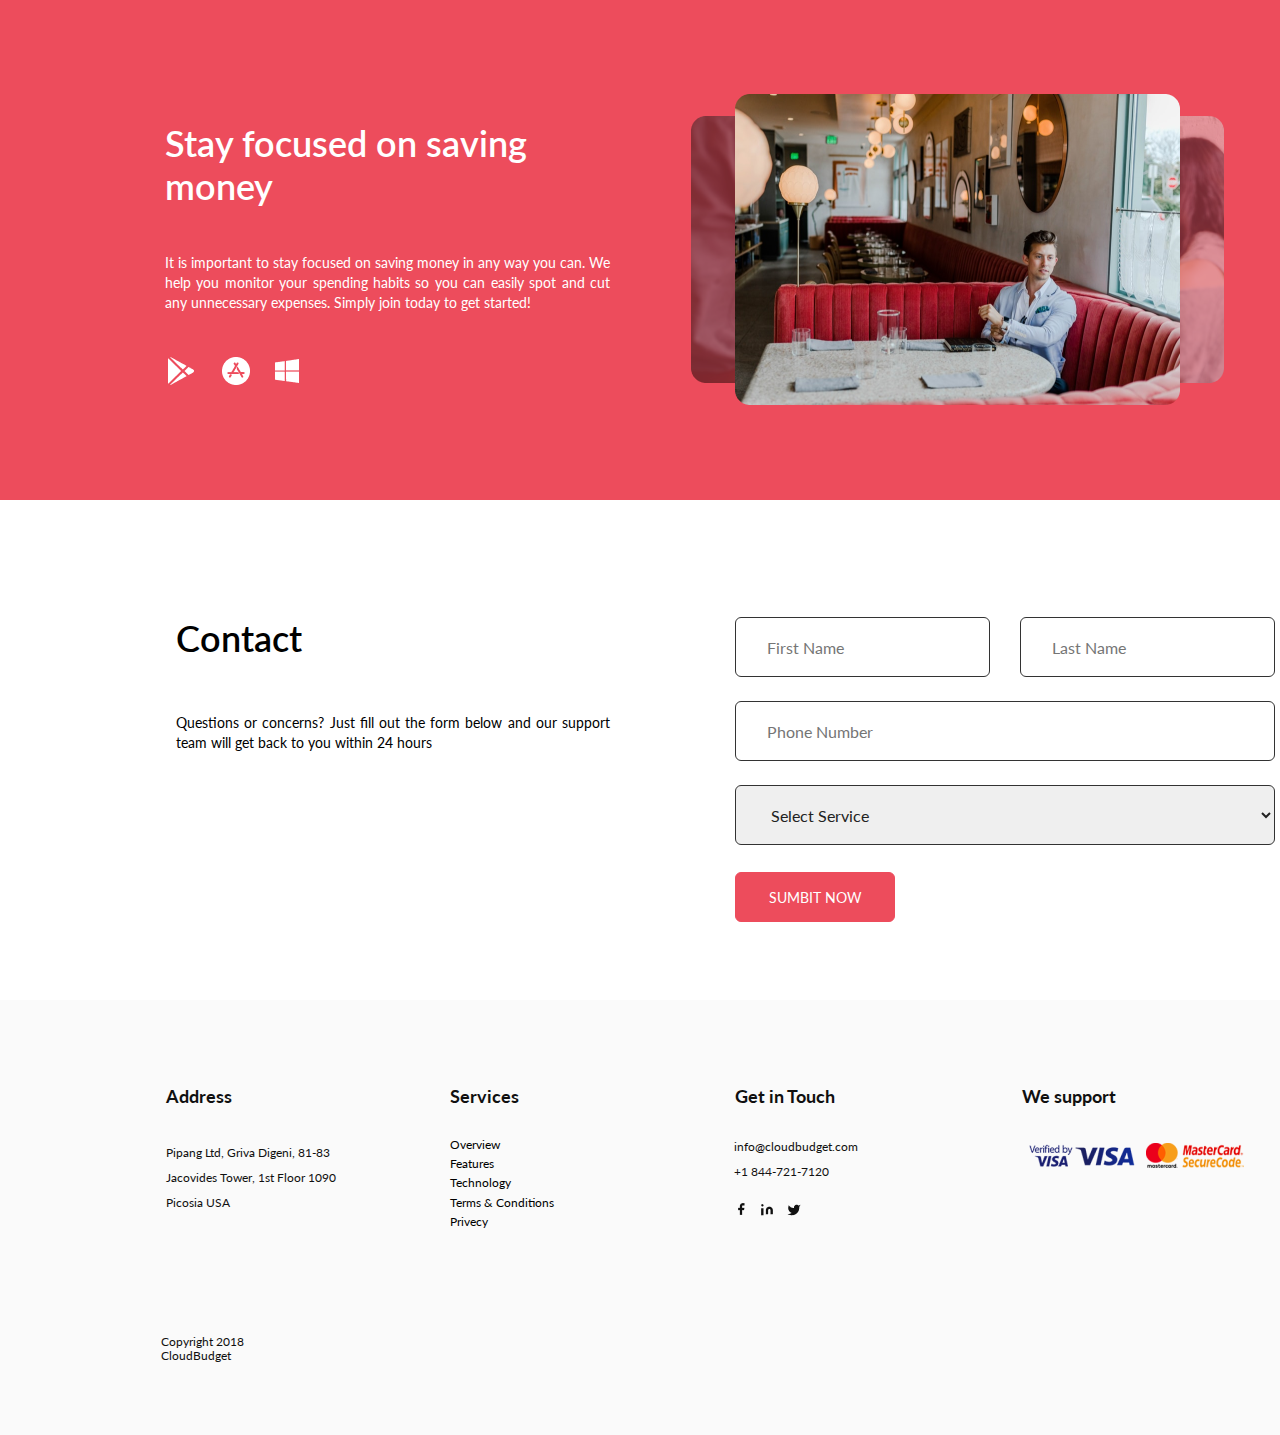
<file: index.html>
<!DOCTYPE html>
<html>
    <head>
	      <meta charset="UTF-8">
		  <title>homework#5</title>
		  <link rel="stylesheet" href="./style.css">
		  <link rel="stylesheet" href="./resetstyle.css">
		  <link href="https://fonts.googleapis.com/css2?family=Lato:wght@300;400;700&display=swap" rel="stylesheet"> 
	</head>
        <body>
		<div class="container1">
		   <div class="header1">
		     <h3>Stay focused on saving money</h3>
		   </div> 
		   <div class="text1">
		    It is important to stay focused on saving money in any way you can. We help you monitor your spending habits so you can easily spot and cut any unnecessary expenses. Simply join today to get started!
		   </div>
		   <div class="icon">
		      <img src="./icon.png">
		   </div>  
		   <span class="img1">
		      <img src="./1.png">
		   </span>
		    <span class="img2">
		      <img src="./2.png">
		   </span>
		    <span class="img3">
		      <img src="./3.png">
		   </span>
		</div>
		<div class="container2">
		 <div class="header2">
		  Contact
		  </div>
		  <p class="text2">
		  Questions or concerns? Just fill out the form below and our support team will get back to you within 24 hours
		  </p>
		  <form>
		  <div class="inform">
		  <input class="firstname" type="text" placeholder="First Name">
		  <input class="lastname" type="text" placeholder="Last Name">
		  <input class="number" type="number" placeholder="Phone Number">
		  <select class="service"><option>Select Service</option></select>
		 
		  </div>
		  <button class="sumbit">SUMBIT NOW</button>
		  
		  
		 
          </form>		 
		</div>
		<div class="container3">
		<span class="address">Address</span>
		<span class="services">Services</span>
		<span class="get">Get in Touch</span> 
		<span class="support">We support</span>
		
         <p class="p">Pipang Ltd, Griva Digeni, 81-83 Jacovides Tower, 1st Floor 1090 Picosia USA</p>
         <ul class="u">
		 <li>Overview</li>
		 <li>Features</li>
		 <li>Technology</li>
		 <li>Terms & Conditions</li>
         <li>Privecy</li>		 
		 </ul>
		 <div class="tel">+1 844-721-7120</div>
		 <div class="email">info@cloudbudget.com</div>
		 <div class="f"><img src="./f.png"></div>
		 <div class="twi"><img src="./t.png"></div>
		 <div><img class="p1" src="./1.1.png"></div>
		 <div class="p2"><img src="./1.2.png"></div>
		 <div class="p3"><img src="./1.3.png"></div>
		 <div class="card"><img src="./4.png"></div>
		 <p class="end">Copyright 2018 CloudBudget</p>
		</div>
	
	   
       </body>
	</html>
</file>
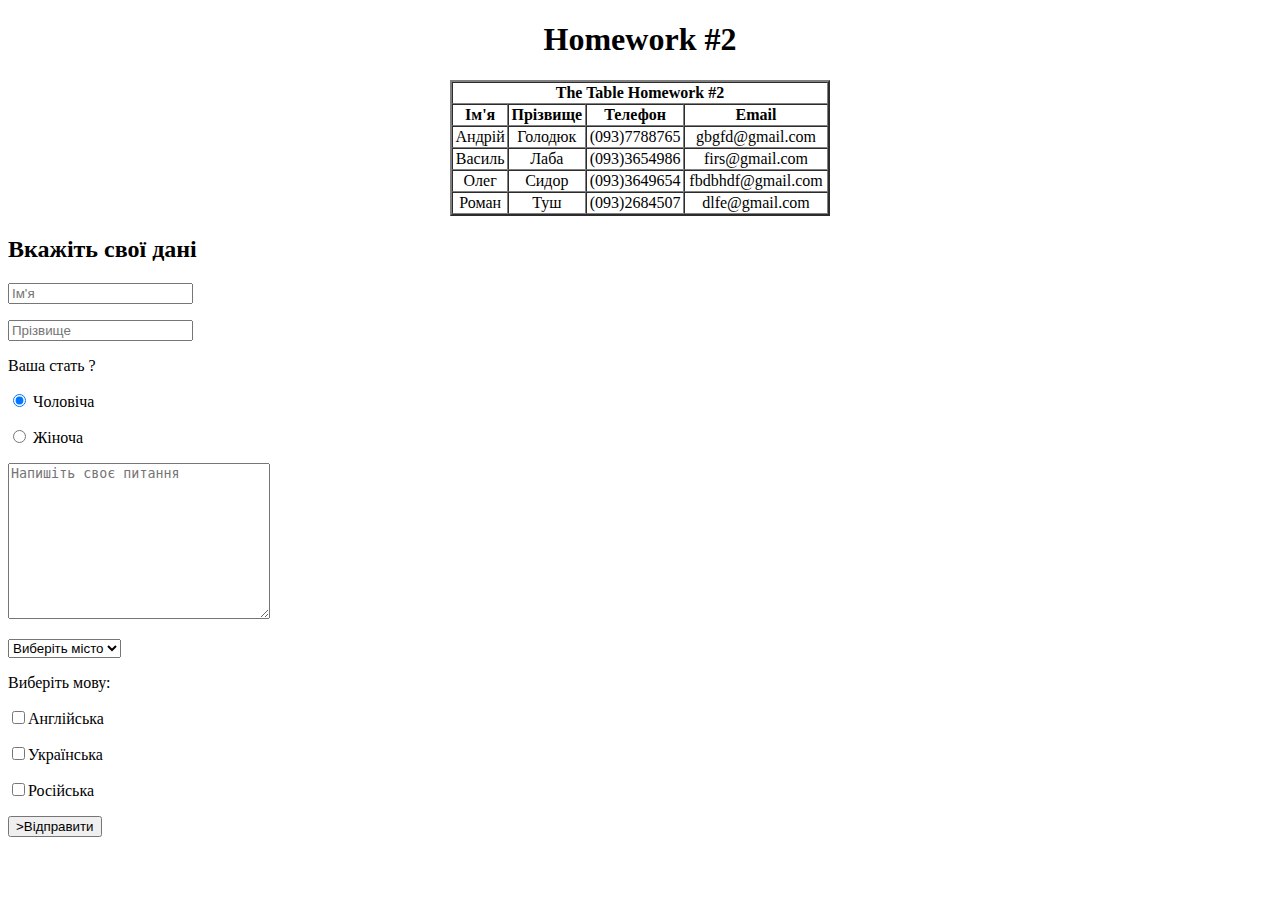
<file: doc/index.html>
<!DOCTYPE html>
<html>
    <head>
	      <meta charset="UTF-8">
		  <title>homework 2</title>
	</head>
		<body>
		<h1 align="center">Homework #2</h1>
		    <table border="2" align="center" width="30%" cellspacing="0">
		        <thead>
				   <tr>
				       <th colspan="4">The Table Homework #2</th>
				   </tr>
			    </thead>
				<tbody>
				    <tr align="center">
					    <th>Ім'я</th>
						<th>Прізвище</th>
						<th>Телефон</th>
						<th>Email</th>
					</tr>
					<tr align="center">
					    <td>Андрій</td>
						<td>Голодюк</td>
						<td>(093)7788765</td>
						<td>gbgfd@gmail.com</td>
					</tr>
					<tr align="center">
					    <td>Василь</td>
						<td>Лаба</td>
						<td>(093)3654986</td>
						<td>firs@gmail.com</td>
					</tr>
					<tr align="center">
					    <td>Олег</td>
						<td>Сидор</td>
						<td>(093)3649654
						</td>
						<td>fbdbhdf@gmail.com</td>
					</tr>
					<tr align="center">
					    <td>Роман</td>
						<td>Туш</td>
						<td>(093)2684507
						</td>
						<td>dlfe@gmail.com</td>
					</tr>
				</tbody>
		    </table>
			<h2>Вкажіть свої дані</h2>
			<form>
			       <input type="text" placeholder="Ім'я" />
				   <p>
			          <input type="text" placeholder="Прізвище" />
				   </p>  
			<p>Ваша стать ? </p>
			       <p>
				      <label><input checked type="radio" name="sex" /> Чоловіча </label>
				   </p>
			       <p>
				      <label><input type="radio" name="sex" /> Жіноча </label>
				   </p>
			<textarea rows="10" cols="30" placeholder="Напишіть своє питання"></textarea>
			    <p>
         				<select>
		        	          <option disabled selected select>Виберіть місто</option>
				         	  <option>Київ</option>
					          <option>Львів</option>
					          <option>Одеса</option>
				              </select>
				</p>			  
			<p>Виберіть мову:</p>
				 <p>
				      <label><input type="checkbox">Англійська</input></label>
				 </p> 
				 <p>
				      <label><input type="checkbox">Українська</input></label>
				 </p>
				 <p>
				      <label><input type="checkbox">Російська</input></label>
				 </p>
			<button type="sumbit">>Відправити</button>
			</form>
	     </body>
		  
</html>
</file>
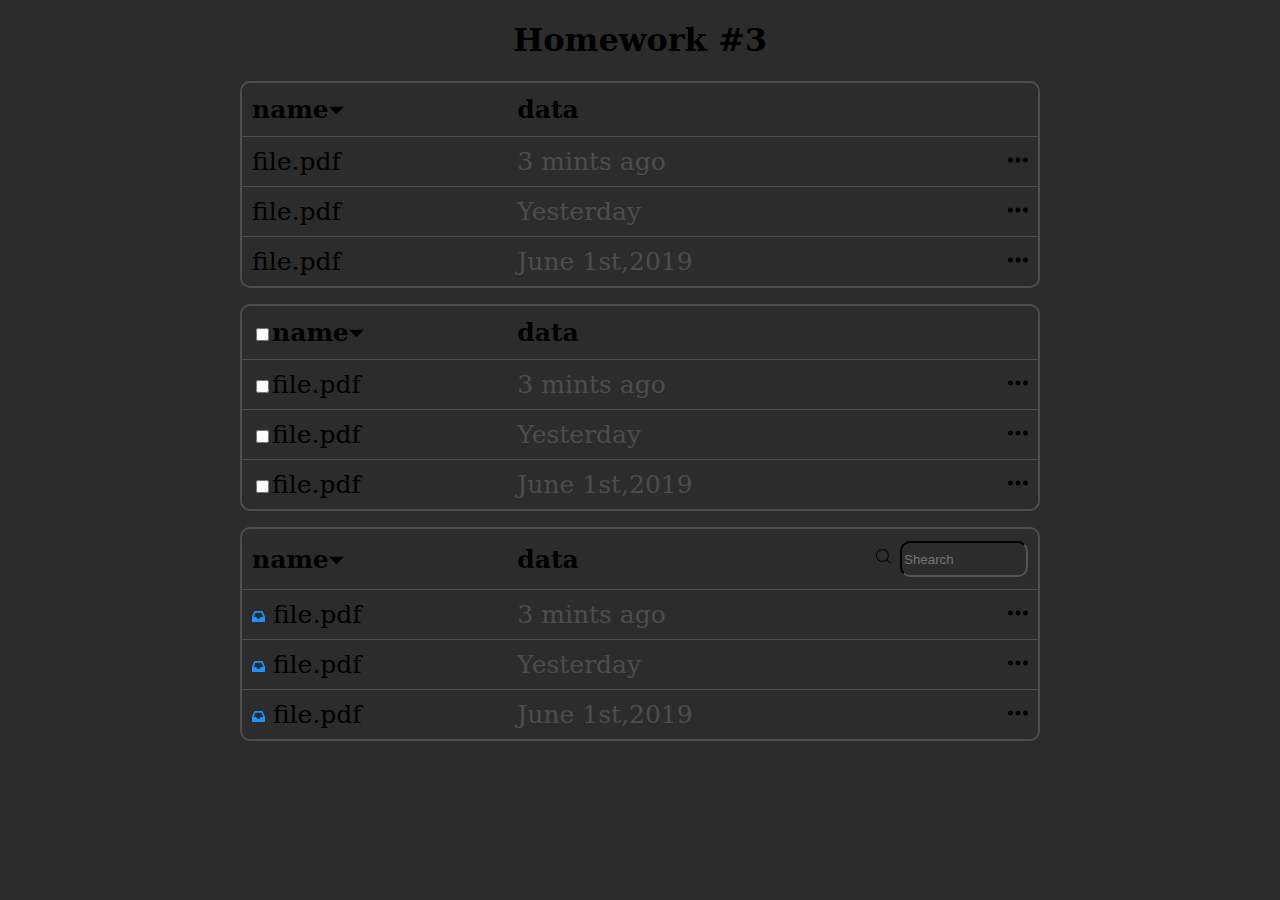
<file: HW3/index.html>
<!DOCTYPE html>
<html>
    <head>
	      <meta charset="UTF-8">
		  <link rel="stylesheet" href="./style.css">
		  <title>homework 3</title>
	</head>
		<body>
		<h1 align="center">Homework #3</h1>
		    <table  class="table1" align="center" width="30%" cellspacing="0">
		        
				<tbody>
				    <tr class="underline">
					    <th>name<img src="./2.svg" width="15"></th>
						<th>data</th>
						<th></th>
					</tr>
				
					<tr>
					    <td class="t1">file.pdf</td>
						<td class="t4">3 mints ago</td>
						<td class="t2"><img src="./1.svg" width="20"></td>
					
					</tr>
					<tr>
					    <td class="t1">file.pdf</td>
						<td class="t4">Yesterday</td>
						<td class="t2"><img src="./1.svg" width="20"></td>
					
					</tr>
					<tr>
					    <td class="t6">file.pdf</td>
						<td class="t5">June 1st,2019</td>
						<td class="t3"><img src="./1.svg" width="20">
						</td>
					</tr>
				</tbody>
		    </table>
		<p> 
			 <table class="table2" align="center" width="30%" cellspacing="0">
		        
				<tbody>
				    <tr>
					    
						    <th>
							  <label><input type="checkbox">name</label></input><img src="./2.svg" width="15">
							</th>
						
						<th>data</th>
						<th></th>
					</tr>
					<tr>
					   <td class="t1">  
					      <label><input type="checkbox">file.pdf</label></input>
					    </td>
						<td class="t4"d>3 mints ago</td>
						<td class="t2"><img src="./1.svg" width="20"></td>
					</tr>
					<tr>
					    <td class="t1">
						     <label><input type="checkbox">file.pdf</label></input>
						</td>
						<td class="t4">Yesterday</td>
						<td class="t2"><img src="./1.svg" width="20"></td>
					
					</tr>
					<tr>
					    <td class="t6">
						   <label><input type="checkbox">file.pdf</label></input>
						</td>
						<td class="t5">June 1st,2019</td>
						<td class="t3"><img src="./1.svg" width="20">
						</td>
					</tr>
				</tbody>
		    </table>
		</p>	
			 <table class="table3" align="center" width="30%" cellspacing="0">
		        
				<tbody>
				    <tr>
					    <th>name<img src="./2.svg" width="15"></th>
						<th>data</th>
						<th class="shearchbox" color="red">
						    <img src="./4.svg" width="15">
						   <input class="box" type="text" placeholder="Shearch">
						</th>
					</tr>
					<tr>
					    <td class="t1">
						  <img src="./3.svg" width="13"> file.pdf
						</td>
						<td class="t4">3 mints ago</td>
						<td class="t2"><img src="./1.svg" width="20"></td>
					</tr>
					<tr>
					    <td class="t1">
						   <img src="./3.svg" width="13"> file.pdf
						</td>
						<td class="t4">Yesterday</td>
						<td class="t2"><img src="./1.svg" width="20"></td>
					
					</tr>
					<tr>
					    <td class="t6">
						    <img src="./3.svg" width="13"> file.pdf
						</td>
						<td class="t5">June 1st,2019</td>
						<td class="t3">
						   <img src="./1.svg" width="20">
						</td>
					</tr>
				</tbody>
		    </table>
    
  </body>
</html>
</file>
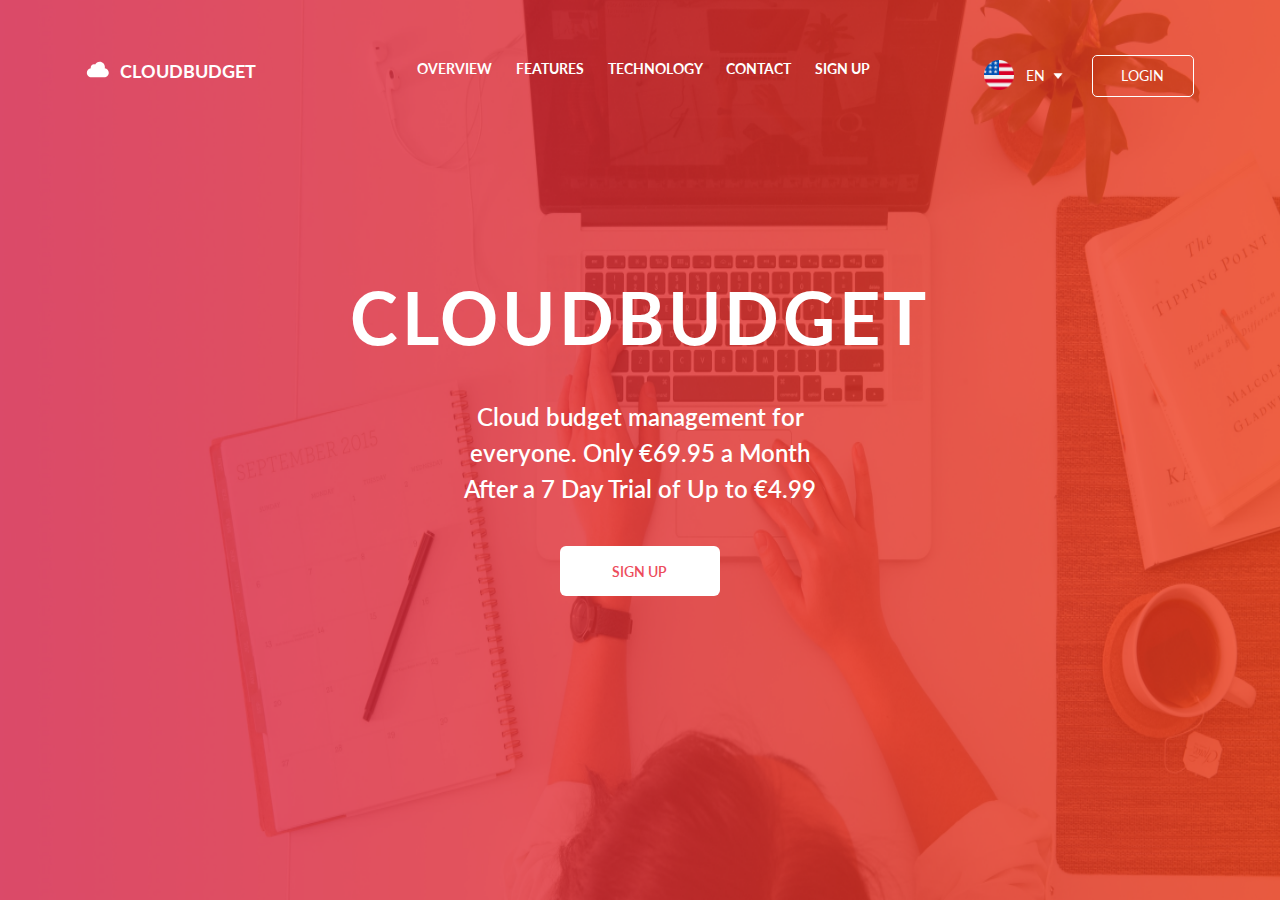
<file: HW4/index.html>
<!DOCTYPE html>
<html>
    <head>
	      <meta charset="UTF-8">
		  <title>homework#4</title>
		  <link rel="stylesheet" href="./style.css">
		  <link rel="stylesheet" href="./resetstyle.css">
		  <link href="https://fonts.googleapis.com/css2?family=Lato:wght@400;700&display=swap" rel="stylesheet">
	</head>
        <body>
		<div class="container">
	   	<header class="header">
		<span>
		<a href=""><img class="cloud" src="./cloud.svg" alt="cloud">
		</span>
		<h3 class="budget">CLOUDBUDGET</h3></a>
		<div class="menu">
		<span><a href=" ">OVERVIEW</a></span>
		<span class="name"><a href=" ">FEATURES</a></span>
		<span class="name"><a href=" ">TECHNOLOGY</a></span>
		<span class="name"><a href=" ">CONTACT</a></span>
		<span class="name"><a href=" ">SIGN UP</a></span>
		</div>
		<span><img class="usa" width="30" src="./usa.png" alt="usa"></span>
			<span class="lg">EN</span>
			<span><img class="down" width="10" src="./1.png" alt="down"></span>
			<button class="log">LOGIN</button>
		</header>
		
		<div class="head">CLOUDBUDGET</div>
		<p class="text">Cloud budget management for everyone. Only €69.95 a Month After a 7 Day Trial of Up to €4.99</p>
		<div class="button">
		<button class="sign">SIGN UP</button>
		</div>
		</div>
		
       </body>
	</html>
</file>
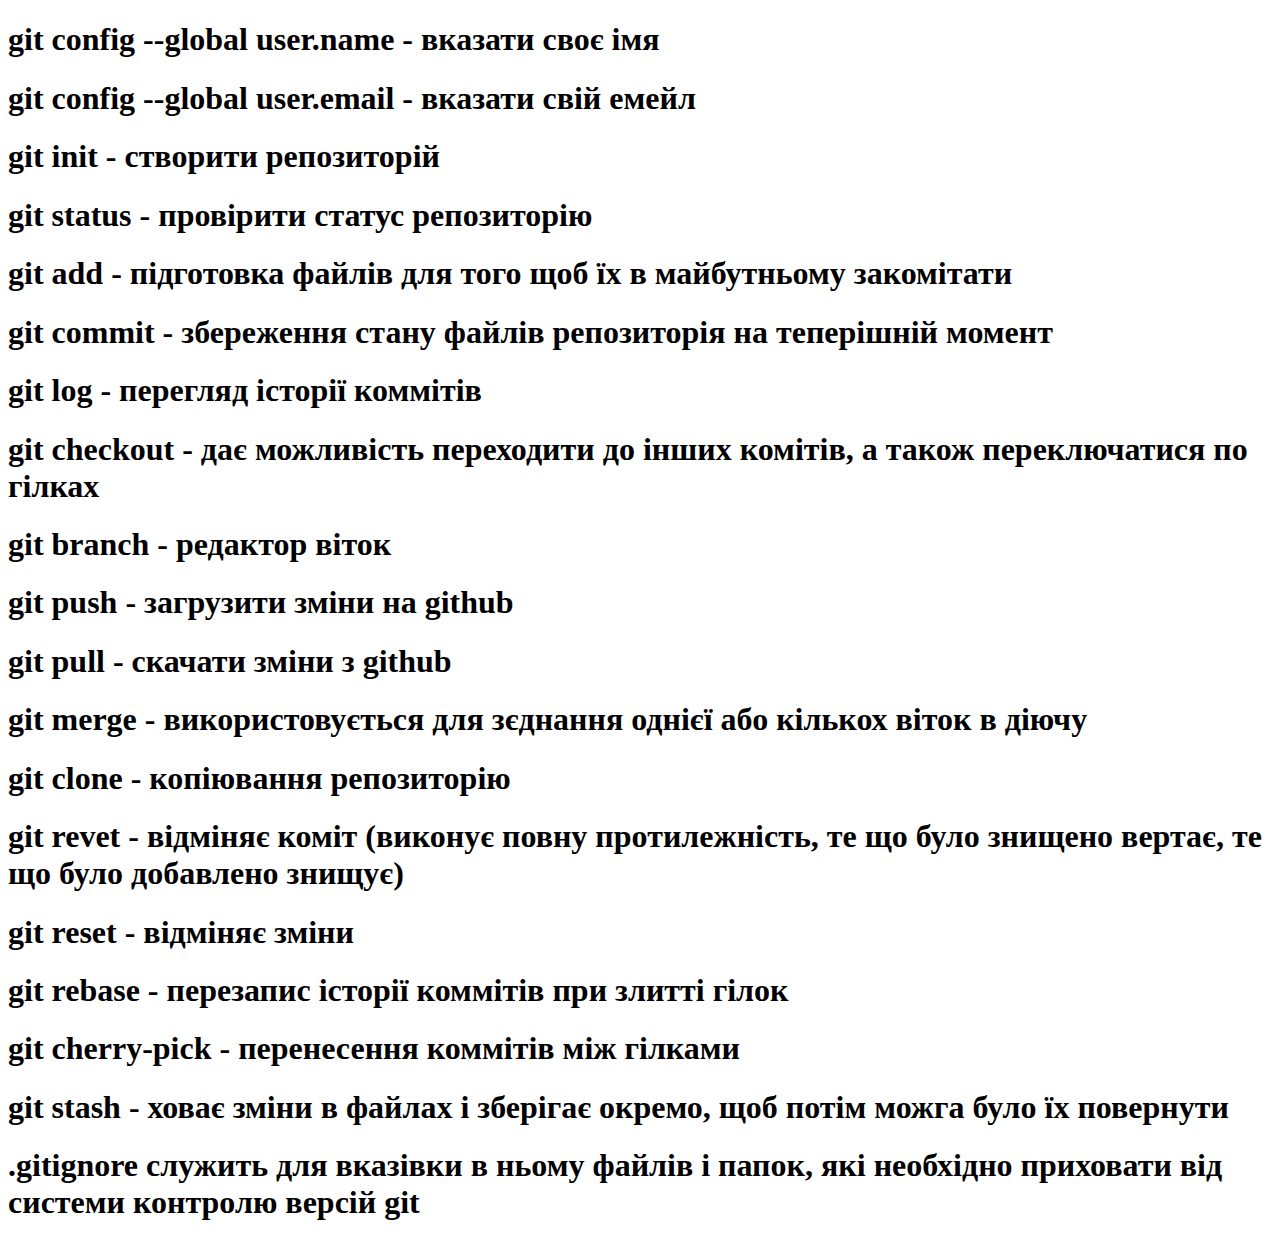
<file: 1.html>
<!DOCTYPE html>
<html>
    <head>
	      <meta charset="UTF-8">
		  <title>homework</title>
	</head>
        <body>	
<h1>git config --global user.name - вказати своє імя</h1>
<h1>git config --global user.email - вказати свій емейл</h1>
<h1>git init - створити репозиторій</h1>
<h1>git status - провірити статус репозиторію</h1>
<h1>git add -  підготовка файлів для того щоб їх в майбутньому закомітати</h1>
<h1>git commit - збереження стану файлів репозиторія на теперішній момент</h1>
<h1>git log - перегляд історії коммітів</h1>
<h1>git checkout - дає можливість переходити до інших комітів, а також переключатися по гілках</h1>
<h1>git branch - редактор віток</h1>
<h1>git push - загрузити зміни на github</h1>
<h1>git pull - скачати зміни з github</h1>
<h1>git merge - використовується для зєднання однієї або кількох віток в діючу</h1>
<h1>git clone - копіювання репозиторію</h1>
<h1>git revet - відміняє коміт (виконує повну протилежність, те що було знищено вертає, те що було добавлено знищує)</h1>
<h1>git reset - відміняє зміни</h1>
<h1>git rebase - перезапис історії коммітів при злитті гілок</h1>
<h1>git cherry-pick - перенесення коммітів між гілками</h1>
<h1>git stash - ховає зміни в файлах і зберігає окремо, щоб потім можга було їх повернути</h1>
<h1>.gitignore служить для вказівки в ньому файлів і папок, які необхідно приховати від системи контролю версій git</h1>
        </body>
	</html>
</file>
<file: style.css>
.container1{
	background-color: #ED4C5C;
	max-width: 1440px;
    height: 500px;
	position: relative;
	margin: 0 auto;
	
}
.header1{
	font-family: Lato;
    font-style: normal;
    font-weight: 600;
    font-size: 36px;
    line-height: 43px;
	color: white;
	position: absolute;
	height: 107px;
	width: 445px;
	top: 122px;
	left: 165px;
}
.text1{
	font-family: Lato;
    font-style: normal;
    font-weight: normal;
    font-size: 14px;
    color: #FFFFFF;
	width: 445px;
	height: 64px;
	top: 253px;
	left: 165px;
	position: absolute;
	line-height: 20px;
	text-align: justify;
}
.icon{
	position: absolute;
	left: 165px;
	bottom: 113px;
}
.img2{
	position: absolute;
	left: 841px;
	top: 116px;
	z-index: 1;
}
.img3{
	position: absolute;
	left: 691px;
	top: 116px;
	z-index: 1;
}
.img1{
	position: absolute;
	left: 735px;
	top: 94px;
	z-index: 100;
}
.container2{
	background-color: white;
	max-width: 1440px;
    height: 500px;
	position: relative;
	margin: 0 auto;
}
.header2{
	width: 445px;
    height: 107px;
    left: 176px;
    top: 117px;

    font-family: Lato;
    font-style: normal;
    font-weight: 600;
    font-size: 36px;
    line-height: 43px;
    position: absolute;
	color: #000000;
}
.text2{
position: absolute;
width: 434px;
height: 64px;
left: 176px;
top: 213px;
font-family: Lato;
font-style: normal;
font-weight: normal;
font-size: 14px;
text-align: justify;
color: #000000;
line-height: 20px;
}
.firstname{
position: absolute;
width: 255px;
height: 60px;
left: 735px;
top: 117px;
border: 1px solid #333333;
box-sizing: border-box;
border-radius: 6px;
padding-left: 31px;
font-family: Lato;
font-style: normal;
font-weight: normal;
font-size: 16px;
line-height: 19px;
}
.lastname{
	position: absolute;
width: 255px;
height: 60px;
left: 1020px;
top: 117px;
border: 1px solid #333333;
box-sizing: border-box;
border-radius: 6px;
padding-left: 31px;
font-family: Lato;
font-style: normal;
font-weight: normal;
font-size: 16px;
line-height: 19px;
}
.number{
	position: absolute;
width: 540px;
height: 60px;
left: 735px;
top: 201px;
border: 1px solid #333333;
box-sizing: border-box;
border-radius: 6px;
padding-left: 31px;
font-family: Lato;
font-style: normal;
font-weight: normal;
font-size: 16px;
line-height: 19px;
}
input[type="number"]::-webkit-inner-spin-button {
  -webkit-appearance: none;
  margin: 0;
}
.service{
position: absolute;
width: 540px;
height: 60px;
left: 735px;
top: 285px;
border: 1px solid #333333;
box-sizing: border-box;
border-radius: 6px;	
padding-left: 31px;
font-family: Lato;
font-style: normal;
font-weight: normal;
font-size: 16px;
line-height: 19px;

}

.sumbit{
position: absolute;
width: 160px;
height: 50px;
left: 735px;
top: 372px;
background: #ED4C5C;
border: 1.5px solid #ED4C5C;
box-sizing: border-box;
border-radius: 6px;
color: white;
font-family: Lato;
font-style: normal;
font-weight: normal;
font-size: 14px;
line-height: 17px;
text-transform: uppercase;
}
.container3{
	background-color: #FAFAFA;
	max-width: 1440px;
    height: 435px;
	position: relative;
	margin: 0 auto;
}
.address{ 
position: absolute;
width: 65px;
height: 22px;
left: 166px;
top: 85px;
font-family: Lato;
font-style: normal;
font-weight: bold;
font-size: 18px;
line-height: 22px;
text-align: center;
color: #101010;
}
.services{
position: absolute;
width: 67px;
height: 22px;
left: 450px;
top: 85px;
font-family: Lato;
font-style: normal;
font-weight: bold;
font-size: 18px;
line-height: 22px;
color: #101010;

}
.get{
position: absolute;
width: 101px;
height: 22px;
left: 734px;
top: 85px;
font-family: Lato;
font-style: normal;
font-weight: bold;
font-size: 18px;
line-height: 22px;
text-align: center;
color: #101010;

}
.support{
position: absolute;
width: 96px;
height: 22px;
left: 1022px;
top: 85px;
right: 322px;
font-family: Lato;
font-style: normal;
font-weight: bold;
font-size: 18px;
line-height: 22px;
color: #101010;
}
.s{
position: absolute;
width: 96px;
height: 22px;
right: 288px;
top: 85px;
font-family: Lato;
font-style: normal;
font-weight: bold;
font-size: 18px;
line-height: 22px;
color: #101010;
}
.u{
position: absolute;
width: 254px;
height: 114px;
left: 450px;
top: 135px;
font-family: Lato;
font-style: normal;
font-weight: normal;
font-size: 12px;
line-height: 160%;
text-transform: capitalize;
color: #000000;
}
.card{
	position: absolute;
width: 216px;
height: 31px;
left: 1028px;
top: 140px;
}
.tel{
position: absolute;
width: 96px;
height: 14px;
left: 734px;
top: 165px;
font-family: Lato;
font-style: normal;
font-weight: normal;
font-size: 12px;
line-height: 14px;
color: #121212;
}
.email{
position: absolute;
width: 122px;
height: 14px;
left: 734px;
top: 140px;
font-family: Lato;
font-style: normal;
font-weight: normal;
font-size: 12px;
line-height: 14px;
color: #101010;

}
.p {
position: absolute;
width: 180px;
height: 54px;
left: 166px;
top: 140px;
font-family: Lato;
font-style: normal;
font-weight: normal;
font-size: 12px;
line-height: 25px;
color: #101010;
text-align: left;

}
.end{
position: absolute;
width: 155px;
height: 14px;
left: 161px;
top: 335px;

font-family: Lato;
font-style: normal;
font-weight: normal;
font-size: 12px;
line-height: 14px;

color: #101010;

}
.f{
	position: absolute;
	width: 6.42px;
	height: 11.67px;
	top: 200.17px;
	left: 738.08px;
	
}
.twi{
	position: absolute;
	width: 12.83px;
	height: 10.47px;
	top: 200.74px;
	left: 786.58px;
	
}
.p1{
	position: absolute;
	width: 2.83px;
	height: 2.83px;
	top: 204.17px;
	left: 761.17px;
}
.p2{
	position: absolute;
	width: 2.33px;
	height: 7px;
	top: 202.25px;
	left: 761.17px;
}
.p3{
	position: absolute;
	width: 7px;
	height: 7.58px;
	top: 201.67px;
	left: 764.83px;
	
}
html{
	overflow-x:hidden
}
</file>
<file: HW3/style.css>
body{
    background-color:#2c2c2c;
    font-family: 'serif', sans-serif;
  
}
.shearchbox{
	text-align: right;

	
    
}
.box{
	background-color: transparent;
	width: 120px;
	height: 30px;
	border-radius: 10px;
	border-color: black;
}
.t4{
	color: #4d4d4d;
	border-bottom: 1px solid #4d4d4d;
	padding: 10px;
}
th {
  border-bottom: 1px solid #4d4d4d;
  text-align: left;
  width: 33%;
  padding: 12px 10px;
}


.t5{
	color: #4d4d4d;
	padding: 10px;
}
.t6{
	padding: 10px;
}
.t2{
	text-align: right;
	border-bottom: 1px solid #4d4d4d;
	padding: 10px;
}
.t1{
	
	border-bottom: 1px solid #4d4d4d;
	padding: 10px;
	
}
.t3{
	text-align: right;
	padding: 10px;
	
	
}
.table1
{   
    width: 800px;
	border: 2px solid;
	border-radius: 10px;
	height: 160px;
	font-size: 25px;
	border-color: #4d4d4d;

}
.table2
{
	border: 2px solid;
	border-radius: 10px;
	width: 800px;
	height: 160px;
	font-size: 25px;
	border-color: #4d4d4d;
}
.table3
{
	border: 2px solid;
	border-radius: 10px;
	width: 800px;
	height: 160px;
	font-size: 25px;
	border-color: #4d4d4d;
}
</file>
<file: HW4/style.css>
html,body {
	font-family: "Lato";
	background-image: url('./3.png');
	background-repeat: no-repeat;
	background-size: 100% 100%;
	min-height: 100vh;
}

.header{
	display: flex;
	padding-top: 60px;
	justify-content: center;
}
.cloud{
	text-align: center;
	width: 24.7px;
	height: 17.4px;
}
.budget{
font-family: Lato;
font-style: normal;
font-weight: bold;
font-size: 18px;
line-height: 22px;
padding-left: 10px;
text-transform: uppercase;
align-items: center;

color: #FFFFFF;
}
.menu{
font-family: Lato;
font-style: normal;
font-weight: bold;
font-size: 14px;
line-height: 17px;
align-items: center;
text-transform: uppercase;
padding-left: 161px;
color: #FFFFFF;
}
.name{
	padding-left: 21px;
}
.usa{
	padding-left: 114px;
}
.lg{
	font-family: Lato;
font-style: normal;
font-weight: normal;
font-size: 14px;
line-height: 17px;
align-items: center;
text-transform: uppercase;
padding-left: 12px;
padding-top: 7px;
color: #FFFFFF;
}
.down{
	padding-top: 13px;
	padding-left: 8px;
}
.log{
margin-left: 29px;
padding-bottom: 12px;
padding-left: 28px;
padding-right: 29px;
padding-top: 11px;
font-family: Lato;
font-style: normal;
font-weight: normal;
font-size: 14px;
line-height: 17px;
background-color: transparent;
text-transform: uppercase;
border-color: white;
border: 1px solid;
border-radius: 5px;
color: #FFFFFF;
margin-top: -5px;
}
.head{
font-family: Lato;
font-style: normal;
font-weight: bold;
font-size: 72px;
line-height: 86px;
text-align: center;
align-items: center;
letter-spacing: 0.05em;
text-transform: uppercase;
color: #FFFFFF;

margin-top: 177px;
}
.text{
	font-family: Lato;
font-style: normal;
font-weight: 600;
font-size: 24px;
line-height: 36px;
margin-left: 450px;
margin-right: 450px;
text-align: center;
color: #FFFFFF;
padding-top: 39px;
}
.sign{
background: #FFFFFF;
border-radius: 6px;
font-family: Lato;
font-style: normal;
font-weight: 600;
font-size: 14px;
line-height: 17px;
text-transform: uppercase;
border: none;
color: #ED4C5C;
padding-bottom: 16px;
	padding-left: 52px;
	padding-right: 53px;
	padding-top: 17px;
	margin-top: 39px;
	
	
}
.button{
	display: flex;
	justify-content: center;
}
a {color: white;
	text-decoration: none;}
a:hover {
  color: black; 
  border-bottom: none;
}
</file>
<file: resetstyle.css>
/* http://meyerweb.com/eric/tools/css/reset/
   v2.0-modified | 20110126
   License: none (public domain)
*/

html, body, div, span, applet, object, iframe,
h1, h2, h3, h4, h5, h6, p, blockquote, pre,
a, abbr, acronym, address, big, cite, code,
del, dfn, em, img, ins, kbd, q, s, samp,
small, strike, strong, sub, sup, tt, var,
b, u, i, center,
dl, dt, dd, ol, ul, li,
fieldset, form, label, legend,
table, caption, tbody, tfoot, thead, tr, th, td,
article, aside, canvas, details, embed,
figure, figcaption, footer, header, hgroup,
menu, nav, output, ruby, section, summary,
time, mark, audio, video {
  margin: 0;
	padding: 0;
	border: 0;
	font-size: 100%;
	font: inherit;
	vertical-align: baseline;
}

/* make sure to set some focus styles for accessibility */
:focus {
    outline: 0;
}

/* HTML5 display-role reset for older browsers */
article, aside, details, figcaption, figure,
footer, header, hgroup, menu, nav, section {
	display: block;
}

body {
	line-height: 1;
}

ol, ul {
	list-style: none;
}

blockquote, q {
	quotes: none;
}

blockquote:before, blockquote:after,
q:before, q:after {
	content: '';
	content: none;
}

table {
	border-collapse: collapse;
	border-spacing: 0;
}

input[type=search]::-webkit-search-cancel-button,
input[type=search]::-webkit-search-decoration,
input[type=search]::-webkit-search-results-button,
input[type=search]::-webkit-search-results-decoration {
    -webkit-appearance: none;
    -moz-appearance: none;
}

input[type=search] {
    -webkit-appearance: none;
    -moz-appearance: none;
    -webkit-box-sizing: content-box;
    -moz-box-sizing: content-box;
    box-sizing: content-box;
}

textarea {
    overflow: auto;
    vertical-align: top;
    resize: vertical;
}

/**
 * Correct `inline-block` display not defined in IE 6/7/8/9 and Firefox 3.
 */

audio,
canvas,
video {
    display: inline-block;
    *display: inline;
    *zoom: 1;
    max-width: 100%;
}

/**
 * Prevent modern browsers from displaying `audio` without controls.
 * Remove excess height in iOS 5 devices.
 */

audio:not([controls]) {
    display: none;
    height: 0;
}

/**
 * Address styling not present in IE 7/8/9, Firefox 3, and Safari 4.
 * Known issue: no IE 6 support.
 */

[hidden] {
    display: none;
}

/**
 * 1. Correct text resizing oddly in IE 6/7 when body `font-size` is set using
 *    `em` units.
 * 2. Prevent iOS text size adjust after orientation change, without disabling
 *    user zoom.
 */

html {
    font-size: 100%; /* 1 */
    -webkit-text-size-adjust: 100%; /* 2 */
    -ms-text-size-adjust: 100%; /* 2 */
}

/**
 * Address `outline` inconsistency between Chrome and other browsers.
 */

a:focus {
    outline: thin dotted;
}

/**
 * Improve readability when focused and also mouse hovered in all browsers.
 */

a:active,
a:hover {
    outline: 0;
}

/**
 * 1. Remove border when inside `a` element in IE 6/7/8/9 and Firefox 3.
 * 2. Improve image quality when scaled in IE 7.
 */

img {
    border: 0; /* 1 */
    -ms-interpolation-mode: bicubic; /* 2 */
}

/**
 * Address margin not present in IE 6/7/8/9, Safari 5, and Opera 11.
 */

figure {
    margin: 0;
}

/**
 * Correct margin displayed oddly in IE 6/7.
 */

form {
    margin: 0;
}

/**
 * Define consistent border, margin, and padding.
 */

fieldset {
    border: 1px solid #c0c0c0;
    margin: 0 2px;
    padding: 0.35em 0.625em 0.75em;
}

/**
 * 1. Correct color not being inherited in IE 6/7/8/9.
 * 2. Correct text not wrapping in Firefox 3.
 * 3. Correct alignment displayed oddly in IE 6/7.
 */

legend {
    border: 0; /* 1 */
    padding: 0;
    white-space: normal; /* 2 */
    *margin-left: -7px; /* 3 */
}

/**
 * 1. Correct font size not being inherited in all browsers.
 * 2. Address margins set differently in IE 6/7, Firefox 3+, Safari 5,
 *    and Chrome.
 * 3. Improve appearance and consistency in all browsers.
 */

button,
input,
select,
textarea {
    font-size: 100%; /* 1 */
    margin: 0; /* 2 */
    vertical-align: baseline; /* 3 */
    *vertical-align: middle; /* 3 */
}

/**
 * Address Firefox 3+ setting `line-height` on `input` using `!important` in
 * the UA stylesheet.
 */

button,
input {
    line-height: normal;
}

/**
 * Address inconsistent `text-transform` inheritance for `button` and `select`.
 * All other form control elements do not inherit `text-transform` values.
 * Correct `button` style inheritance in Chrome, Safari 5+, and IE 6+.
 * Correct `select` style inheritance in Firefox 4+ and Opera.
 */

button,
select {
    text-transform: none;
}

/**
 * 1. Avoid the WebKit bug in Android 4.0.* where (2) destroys native `audio`
 *    and `video` controls.
 * 2. Correct inability to style clickable `input` types in iOS.
 * 3. Improve usability and consistency of cursor style between image-type
 *    `input` and others.
 * 4. Remove inner spacing in IE 7 without affecting normal text inputs.
 *    Known issue: inner spacing remains in IE 6.
 */

button,
html input[type="button"], /* 1 */
input[type="reset"],
input[type="submit"] {
    -webkit-appearance: button; /* 2 */
    cursor: pointer; /* 3 */
    *overflow: visible;  /* 4 */
}

/**
 * Re-set default cursor for disabled elements.
 */

button[disabled],
html input[disabled] {
    cursor: default;
}

/**
 * 1. Address box sizing set to content-box in IE 8/9.
 * 2. Remove excess padding in IE 8/9.
 * 3. Remove excess padding in IE 7.
 *    Known issue: excess padding remains in IE 6.
 */

input[type="checkbox"],
input[type="radio"] {
    box-sizing: border-box; /* 1 */
    padding: 0; /* 2 */
    *height: 13px; /* 3 */
    *width: 13px; /* 3 */
}

/**
 * 1. Address `appearance` set to `searchfield` in Safari 5 and Chrome.
 * 2. Address `box-sizing` set to `border-box` in Safari 5 and Chrome
 *    (include `-moz` to future-proof).
 */

input[type="search"] {
    -webkit-appearance: textfield; /* 1 */
    -moz-box-sizing: content-box;
    -webkit-box-sizing: content-box; /* 2 */
    box-sizing: content-box;
}

/**
 * Remove inner padding and search cancel button in Safari 5 and Chrome
 * on OS X.
 */

input[type="search"]::-webkit-search-cancel-button,
input[type="search"]::-webkit-search-decoration {
    -webkit-appearance: none;
}

/**
 * Remove inner padding and border in Firefox 3+.
 */

button::-moz-focus-inner,
input::-moz-focus-inner {
    border: 0;
    padding: 0;
}

/**
 * 1. Remove default vertical scrollbar in IE 6/7/8/9.
 * 2. Improve readability and alignment in all browsers.
 */

textarea {
    overflow: auto; /* 1 */
    vertical-align: top; /* 2 */
}

/**
 * Remove most spacing between table cells.
 */

table {
    border-collapse: collapse;
    border-spacing: 0;
}

html,
button,
input,
select,
textarea {
    color: #222;
}


::-moz-selection {
    background: #b3d4fc;
    text-shadow: none;
}

::selection {
    background: #b3d4fc;
    text-shadow: none;
}

img {
    vertical-align: middle;
}

fieldset {
    border: 0;
    margin: 0;
    padding: 0;
}

textarea {
    resize: vertical;
}

.chromeframe {
    margin: 0.2em 0;
    background: #ccc;
    color: #000;
    padding: 0.2em 0;
}
</file>
<file: HW4/resetstyle.css>
/* http://meyerweb.com/eric/tools/css/reset/
   v2.0-modified | 20110126
   License: none (public domain)
*/

html, body, div, span, applet, object, iframe,
h1, h2, h3, h4, h5, h6, p, blockquote, pre,
a, abbr, acronym, address, big, cite, code,
del, dfn, em, img, ins, kbd, q, s, samp,
small, strike, strong, sub, sup, tt, var,
b, u, i, center,
dl, dt, dd, ol, ul, li,
fieldset, form, label, legend,
table, caption, tbody, tfoot, thead, tr, th, td,
article, aside, canvas, details, embed,
figure, figcaption, footer, header, hgroup,
menu, nav, output, ruby, section, summary,
time, mark, audio, video {
  margin: 0;
	padding: 0;
	border: 0;
	font-size: 100%;
	font: inherit;
	vertical-align: baseline;
}

/* make sure to set some focus styles for accessibility */
:focus {
    outline: 0;
}

/* HTML5 display-role reset for older browsers */
article, aside, details, figcaption, figure,
footer, header, hgroup, menu, nav, section {
	display: block;
}

body {
	line-height: 1;
}

ol, ul {
	list-style: none;
}

blockquote, q {
	quotes: none;
}

blockquote:before, blockquote:after,
q:before, q:after {
	content: '';
	content: none;
}

table {
	border-collapse: collapse;
	border-spacing: 0;
}

input[type=search]::-webkit-search-cancel-button,
input[type=search]::-webkit-search-decoration,
input[type=search]::-webkit-search-results-button,
input[type=search]::-webkit-search-results-decoration {
    -webkit-appearance: none;
    -moz-appearance: none;
}

input[type=search] {
    -webkit-appearance: none;
    -moz-appearance: none;
    -webkit-box-sizing: content-box;
    -moz-box-sizing: content-box;
    box-sizing: content-box;
}

textarea {
    overflow: auto;
    vertical-align: top;
    resize: vertical;
}

/**
 * Correct `inline-block` display not defined in IE 6/7/8/9 and Firefox 3.
 */

audio,
canvas,
video {
    display: inline-block;
    *display: inline;
    *zoom: 1;
    max-width: 100%;
}

/**
 * Prevent modern browsers from displaying `audio` without controls.
 * Remove excess height in iOS 5 devices.
 */

audio:not([controls]) {
    display: none;
    height: 0;
}

/**
 * Address styling not present in IE 7/8/9, Firefox 3, and Safari 4.
 * Known issue: no IE 6 support.
 */

[hidden] {
    display: none;
}

/**
 * 1. Correct text resizing oddly in IE 6/7 when body `font-size` is set using
 *    `em` units.
 * 2. Prevent iOS text size adjust after orientation change, without disabling
 *    user zoom.
 */

html {
    font-size: 100%; /* 1 */
    -webkit-text-size-adjust: 100%; /* 2 */
    -ms-text-size-adjust: 100%; /* 2 */
}

/**
 * Address `outline` inconsistency between Chrome and other browsers.
 */

a:focus {
    outline: thin dotted;
}

/**
 * Improve readability when focused and also mouse hovered in all browsers.
 */

a:active,
a:hover {
    outline: 0;
}

/**
 * 1. Remove border when inside `a` element in IE 6/7/8/9 and Firefox 3.
 * 2. Improve image quality when scaled in IE 7.
 */

img {
    border: 0; /* 1 */
    -ms-interpolation-mode: bicubic; /* 2 */
}

/**
 * Address margin not present in IE 6/7/8/9, Safari 5, and Opera 11.
 */

figure {
    margin: 0;
}

/**
 * Correct margin displayed oddly in IE 6/7.
 */

form {
    margin: 0;
}

/**
 * Define consistent border, margin, and padding.
 */

fieldset {
    border: 1px solid #c0c0c0;
    margin: 0 2px;
    padding: 0.35em 0.625em 0.75em;
}

/**
 * 1. Correct color not being inherited in IE 6/7/8/9.
 * 2. Correct text not wrapping in Firefox 3.
 * 3. Correct alignment displayed oddly in IE 6/7.
 */

legend {
    border: 0; /* 1 */
    padding: 0;
    white-space: normal; /* 2 */
    *margin-left: -7px; /* 3 */
}

/**
 * 1. Correct font size not being inherited in all browsers.
 * 2. Address margins set differently in IE 6/7, Firefox 3+, Safari 5,
 *    and Chrome.
 * 3. Improve appearance and consistency in all browsers.
 */

button,
input,
select,
textarea {
    font-size: 100%; /* 1 */
    margin: 0; /* 2 */
    vertical-align: baseline; /* 3 */
    *vertical-align: middle; /* 3 */
}

/**
 * Address Firefox 3+ setting `line-height` on `input` using `!important` in
 * the UA stylesheet.
 */

button,
input {
    line-height: normal;
}

/**
 * Address inconsistent `text-transform` inheritance for `button` and `select`.
 * All other form control elements do not inherit `text-transform` values.
 * Correct `button` style inheritance in Chrome, Safari 5+, and IE 6+.
 * Correct `select` style inheritance in Firefox 4+ and Opera.
 */

button,
select {
    text-transform: none;
}

/**
 * 1. Avoid the WebKit bug in Android 4.0.* where (2) destroys native `audio`
 *    and `video` controls.
 * 2. Correct inability to style clickable `input` types in iOS.
 * 3. Improve usability and consistency of cursor style between image-type
 *    `input` and others.
 * 4. Remove inner spacing in IE 7 without affecting normal text inputs.
 *    Known issue: inner spacing remains in IE 6.
 */

button,
html input[type="button"], /* 1 */
input[type="reset"],
input[type="submit"] {
    -webkit-appearance: button; /* 2 */
    cursor: pointer; /* 3 */
    *overflow: visible;  /* 4 */
}

/**
 * Re-set default cursor for disabled elements.
 */

button[disabled],
html input[disabled] {
    cursor: default;
}

/**
 * 1. Address box sizing set to content-box in IE 8/9.
 * 2. Remove excess padding in IE 8/9.
 * 3. Remove excess padding in IE 7.
 *    Known issue: excess padding remains in IE 6.
 */

input[type="checkbox"],
input[type="radio"] {
    box-sizing: border-box; /* 1 */
    padding: 0; /* 2 */
    *height: 13px; /* 3 */
    *width: 13px; /* 3 */
}

/**
 * 1. Address `appearance` set to `searchfield` in Safari 5 and Chrome.
 * 2. Address `box-sizing` set to `border-box` in Safari 5 and Chrome
 *    (include `-moz` to future-proof).
 */

input[type="search"] {
    -webkit-appearance: textfield; /* 1 */
    -moz-box-sizing: content-box;
    -webkit-box-sizing: content-box; /* 2 */
    box-sizing: content-box;
}

/**
 * Remove inner padding and search cancel button in Safari 5 and Chrome
 * on OS X.
 */

input[type="search"]::-webkit-search-cancel-button,
input[type="search"]::-webkit-search-decoration {
    -webkit-appearance: none;
}

/**
 * Remove inner padding and border in Firefox 3+.
 */

button::-moz-focus-inner,
input::-moz-focus-inner {
    border: 0;
    padding: 0;
}

/**
 * 1. Remove default vertical scrollbar in IE 6/7/8/9.
 * 2. Improve readability and alignment in all browsers.
 */

textarea {
    overflow: auto; /* 1 */
    vertical-align: top; /* 2 */
}

/**
 * Remove most spacing between table cells.
 */

table {
    border-collapse: collapse;
    border-spacing: 0;
}

html,
button,
input,
select,
textarea {
    color: #222;
}


::-moz-selection {
    background: #b3d4fc;
    text-shadow: none;
}

::selection {
    background: #b3d4fc;
    text-shadow: none;
}

img {
    vertical-align: middle;
}

fieldset {
    border: 0;
    margin: 0;
    padding: 0;
}

textarea {
    resize: vertical;
}

.chromeframe {
    margin: 0.2em 0;
    background: #ccc;
    color: #000;
    padding: 0.2em 0;
}
</file>
